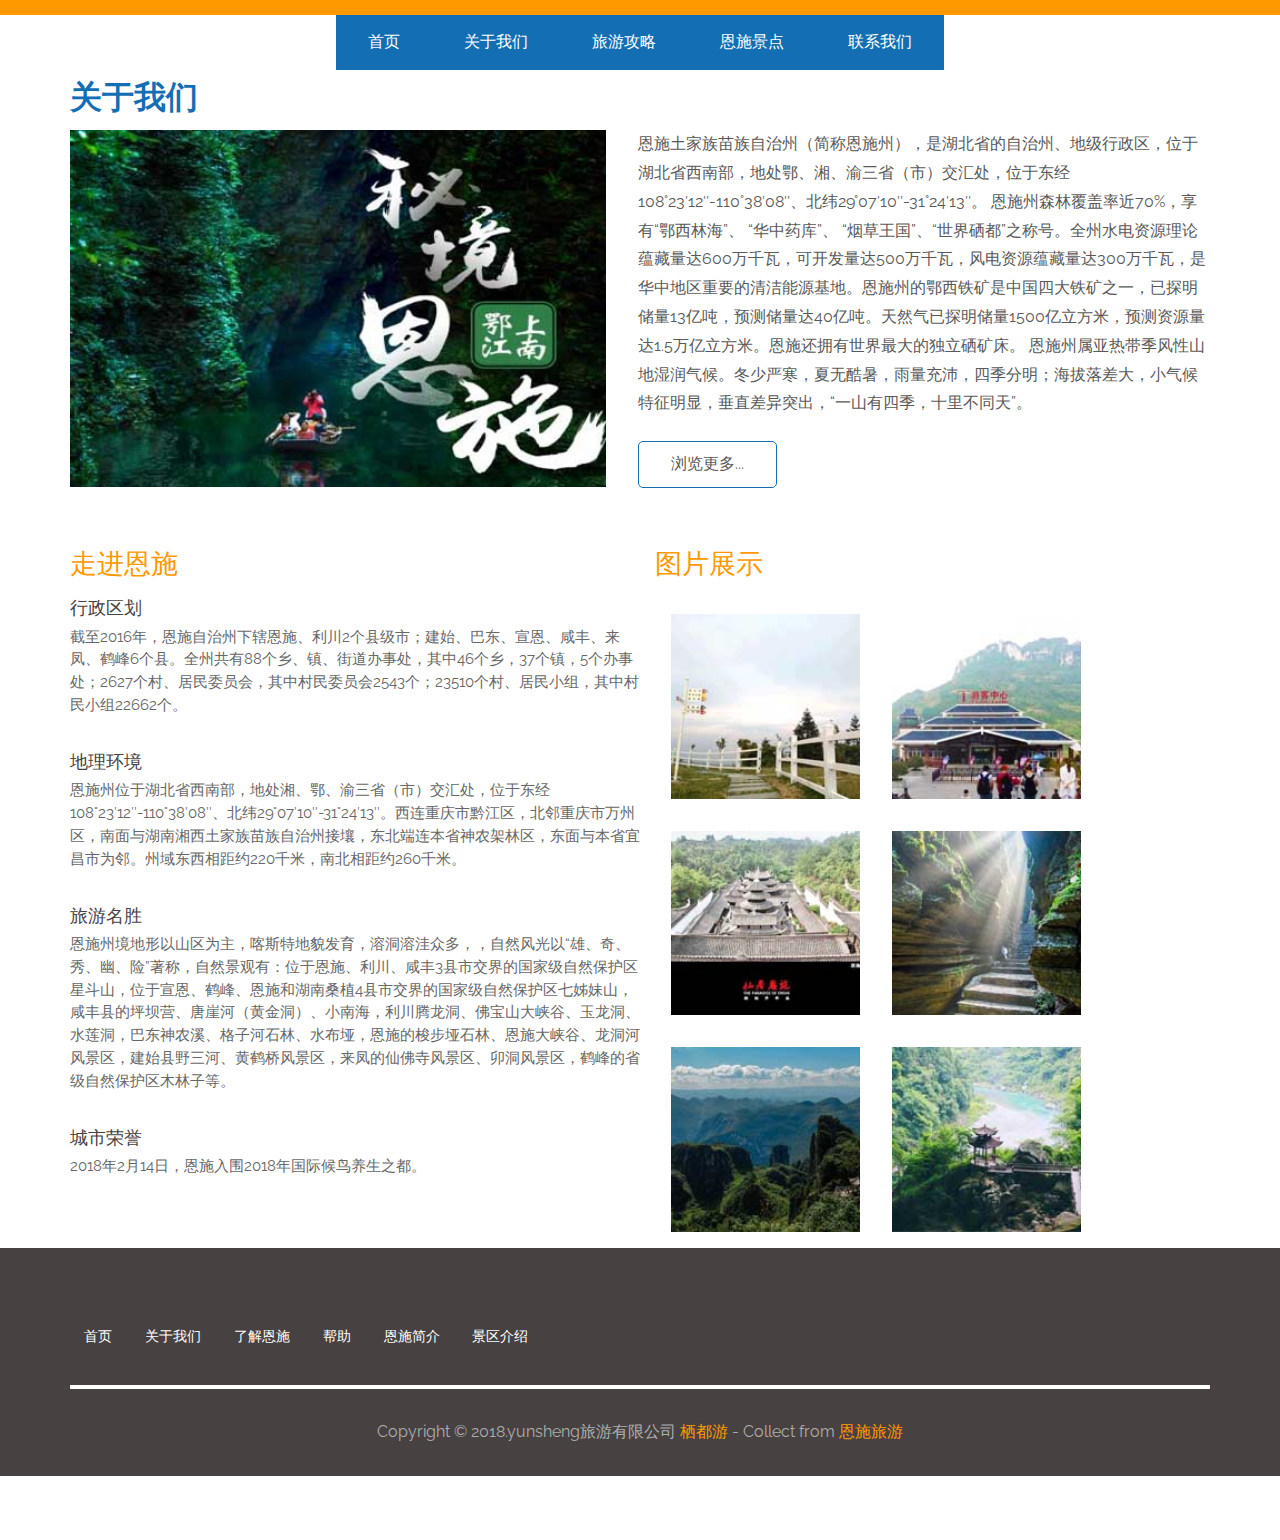
<file: enshi/about.html>
<!DOCTYPE html>
<html>
<head>
<title>关于我们</title>
<link href='https://fonts.googleapis.com/css?family=Raleway:400,200,600,800,700,500,300,100,900' rel='stylesheet' type='text/css'>
<link href='https://fonts.googleapis.com/css?family=Arimo:400,700,700italic' rel='stylesheet' type='text/css'>
<link href="css/bootstrap.css" rel='stylesheet' type='text/css'/>
<link href="css/style.css" rel="stylesheet" type="text/css" media="all"/>
<meta name="viewport" content="width=device-width, initial-scale=1" charset="utf-8">
<script src="js/jquery.min.js"></script>
 <!------ Light Box ------>
    <link rel="stylesheet" href="css/swipebox.css">
    <script src="js/jquery.swipebox.min.js"></script> 
    <script type="text/javascript">
		jQuery(function($) {
			$(".swipebox").swipebox();
		});
	</script>
    <!------ Eng Light Box ------>	
</head>
<body>
<!--topheader starts-->	 
<div class="strip">
<div class="container">
		 <div class="top-menu">
			 <span class="menu"> </span>
			<ul>
				 <li><a href="index.html">首页</a></li>
				 <li><a href="about.html">关于我们</a></li>
				 <li><a href="food.html">旅游攻略</a></li>
				<!-- <li><a href="404.html">旅游查询</a></li>-->
				 <li><a href="service.html">恩施景点</a></li>
				 <li><a href="contact.html">联系我们</a></li>
			 </ul>	
				<!----- script-for-nav ---->
<script>
			$( "span.menu" ).click(function() {
			  $( ".top-menu ul" ).slideToggle( "slow", function() {
			    // Animation complete.
			  });
			});
</script>
<!----- script-for-nav ---->

		 </div>
</div>	
</div>	
<!--topheader ends-->
<div class="about">
	 <div class="container">
		 <h2>关于我们</h2>
		 <div class="about-pic">
		 <img src="images/enshi.jpg" alt="">
		 </div>
		 <div class="about-info">
			<p>恩施土家族苗族自治州（简称恩施州），是湖北省的自治州、地级行政区，位于湖北省西南部，地处鄂、湘、渝三省（市）交汇处，位于东经108°23′12″-110°38′08″、北纬29°07′10″-31°24′13″。
				恩施州森林覆盖率近70%，享有“鄂西林海”、 “华中药库”、 “烟草王国”、“世界硒都”之称号。全州水电资源理论蕴藏量达600万千瓦，可开发量达500万千瓦，风电资源蕴藏量达300万千瓦，是华中地区重要的清洁能源基地。恩施州的鄂西铁矿是中国四大铁矿之一，已探明储量13亿吨，预测储量达40亿吨。天然气已探明储量1500亿立方米，预测资源量达1.5万亿立方米。恩施还拥有世界最大的独立硒矿床。
恩施州属亚热带季风性山地湿润气候。冬少严寒，夏无酷暑，雨量充沛，四季分明；海拔落差大，小气候特征明显，垂直差异突出，“一山有四季，十里不同天”。
			</p>
			<a href="#">浏览更多...</a>
		</div>	
			<div class="clearfix"></div>
			
		 <div class="about-sec">	
			 <div class="col-md-6 mission">
				 <h3>走进恩施</h3>
				 <ul class="my-list">
					 <li class="line3"><h4>行政区划</h4>
					 <p class="line3">截至2016年，恩施自治州下辖恩施、利川2个县级市；建始、巴东、宣恩、咸丰、来凤、鹤峰6个县。全州共有88个乡、镇、街道办事处，其中46个乡，37个镇，5个办事处；2627个村、居民委员会，其中村民委员会2543个；23510个村、居民小组，其中村民小组22662个。</p></li>
					 <li><h4>地理环境</h4>
					 <p>恩施州位于湖北省西南部，地处湘、鄂、渝三省（市）交汇处，位于东经108°23′12″-110°38′08″、北纬29°07′10″-31°24′13″。西连重庆市黔江区，北邻重庆市万州区，南面与湖南湘西土家族苗族自治州接壤，东北端连本省神农架林区，东面与本省宜昌市为邻。州域东西相距约220千米，南北相距约260千米。</p></li>
					 <li><h4>旅游名胜</h4>
					 <p>恩施州境地形以山区为主，喀斯特地貌发育，溶洞溶洼众多，，自然风光以“雄、奇、秀、幽、险”著称，自然景观有：位于恩施、利川、咸丰3县市交界的国家级自然保护区星斗山，位于宣恩、鹤峰、恩施和湖南桑植4县市交界的国家级自然保护区七姊妹山，咸丰县的坪坝营、唐崖河（黄金洞）、小南海，利川腾龙洞、佛宝山大峡谷、玉龙洞、水莲洞，巴东神农溪、格子河石林、水布垭，恩施的梭步垭石林、恩施大峡谷、龙洞河风景区，建始县野三河、黄鹤桥风景区，来凤的仙佛寺风景区、卯洞风景区，鹤峰的省级自然保护区木林子等。</p> </li>
					 <li class="line3"><h4>城市荣誉</h4>
					 <p class="line3">2018年2月14日，恩施入围2018年国际候鸟养生之都。</p></li>
				 </ul>
			 </div>
			 
			 <div class="col-md-6 clients">
				 <h3>图片展示</h3>
				 <div class="client-pics">
				  <a href="images/p11.jpg" class="swipebox"  title="Image Title"> <img src="images/p1.jpg" class="img-responsive" alt=""><span class="zoom-icon"></span> </a>
				  <a href="images/p22.jpg" class="swipebox"  title="Image Title"> <img src="images/p2.jpg" class="img-responsive" alt=""><span class="zoom-icon"></span> </a>
				  <a href="images/p33.jpg" class="swipebox"  title="Image Title"> <img src="images/p3.jpg" class="img-responsive" alt=""><span class="zoom-icon"></span> </a>
				  <a href="images/p44.jpg" class="swipebox"  title="Image Title"> <img src="images/p4.jpg" class="img-responsive" alt=""><span class="zoom-icon"></span> </a>
				  <a href="images/p55.jpg" class="swipebox"  title="Image Title"> <img src="images/p5.jpg" class="img-responsive" alt=""><span class="zoom-icon"></span> </a>
				  <a href="images/p66.jpg" class="swipebox"  title="Image Title"> <img src="images/p6.jpg" class="img-responsive" alt=""><span class="zoom-icon"></span> </a>
				 </div>		
			 </div>
			 <div class="clearfix"></div>
		 </div>
	 </div>
<!---->
<div class="fotter">
     <div class="container">
		 <div class="fotter-info">
			 <div class="fotter-logo">
			 <a href="imdex.html"></a>
			 </div>
			 <div class="fotter-menu">			 
				 <ul>
					 <li><a href="index.html">首页</a></li>
					 <li><a href="about.html">关于我们</a></li>
					 <li><a href="404.html">了解恩施</a></li>
					 <li><a href="404.html">帮助</a></li>
					 <li><a href="404.html">恩施简介</a></li>
					 <li><a href="404.html">景区介绍</a></li>
						<div class="clearfix"></div>
				 </ul>			
			 </div>
			 <div class="clearfix"></div>
		  </div>
	 </div>
	 <p class="copy-right">Copyright &copy; 2018.yunsheng旅游有限公司 <a href="#" target="_blank" title="栖都游">栖都游</a> - Collect from <a href="#" title="恩施旅游" target="_blank">恩施旅游</a></p>
</div>
<!---->

</body>
</html>
</file>
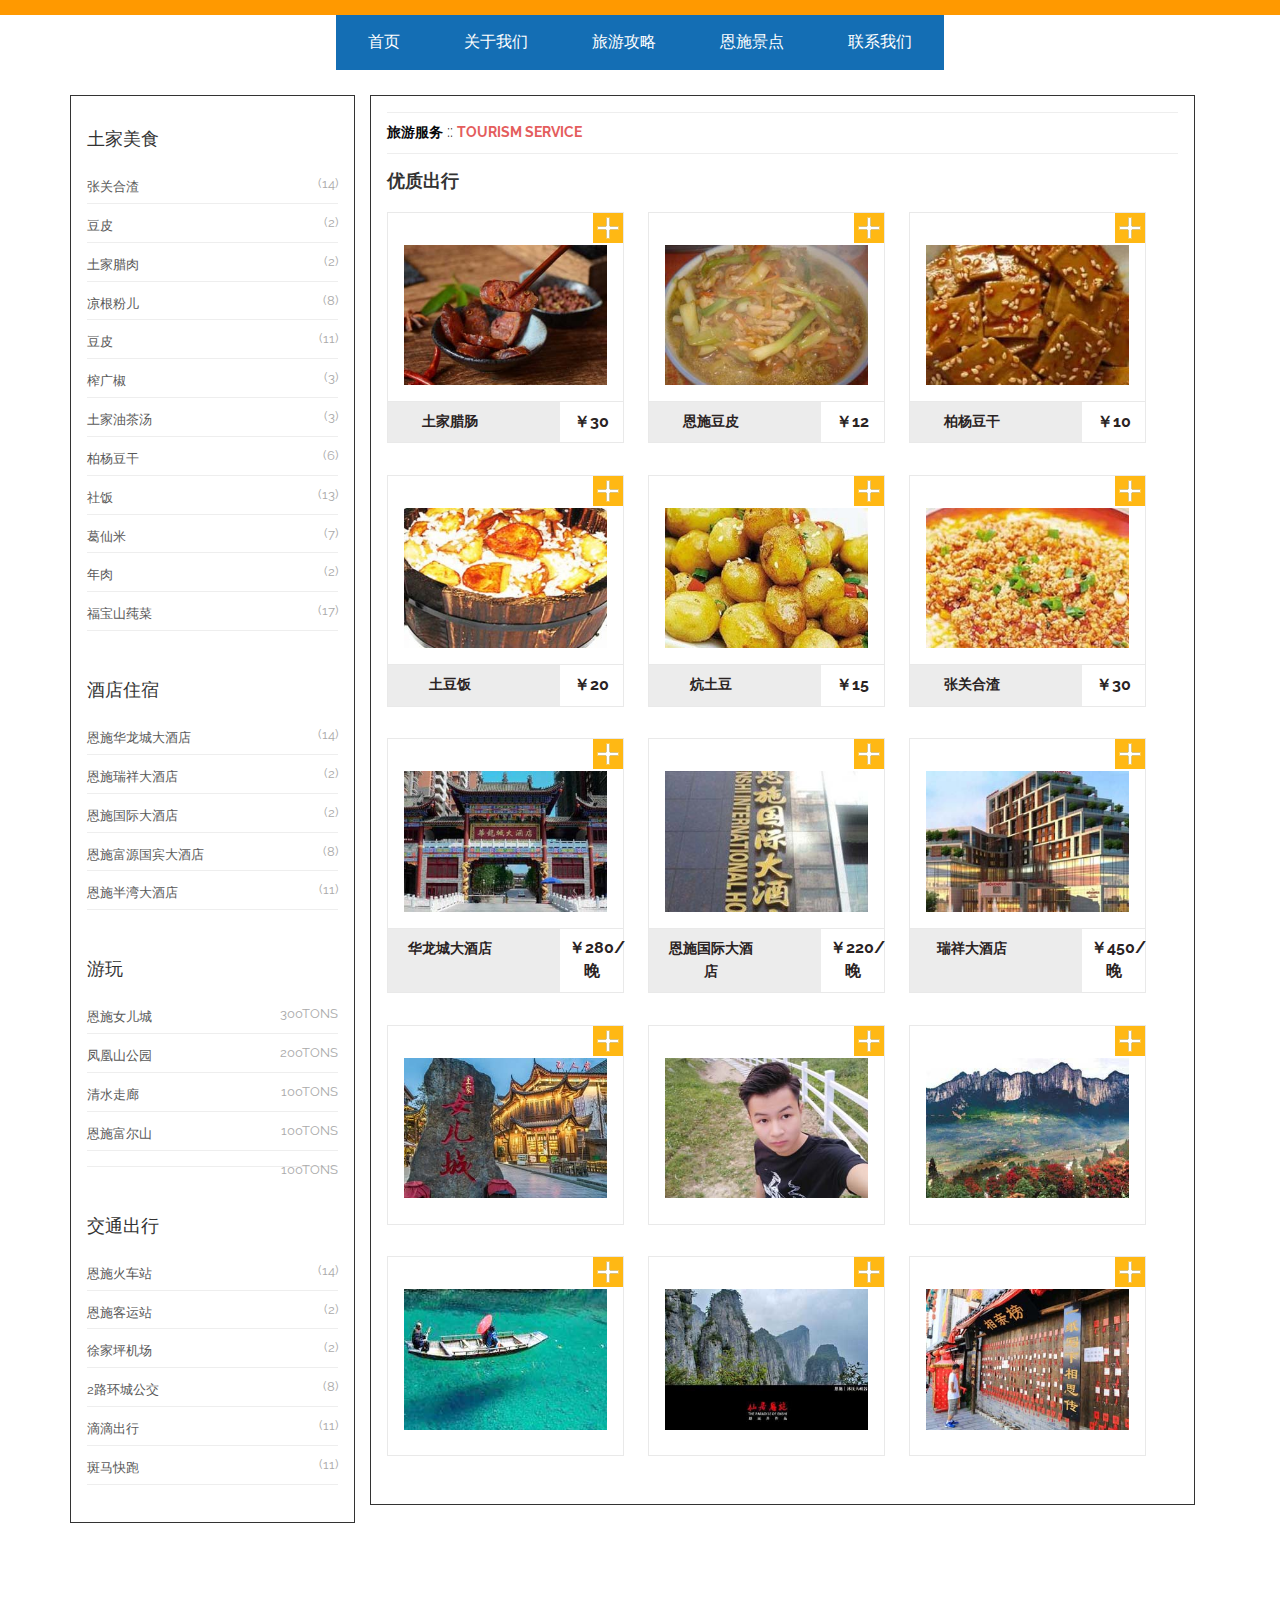
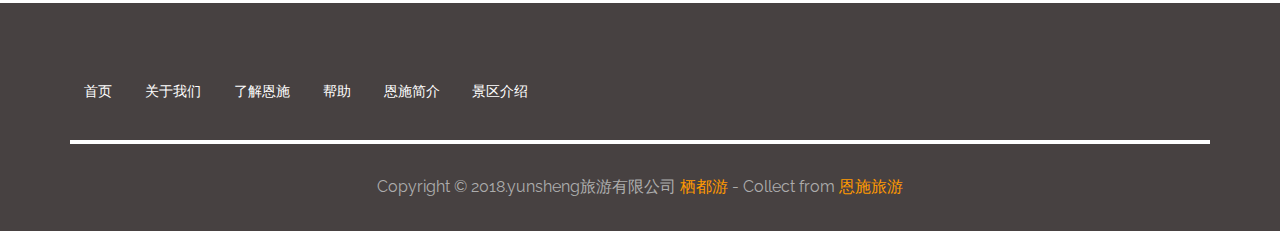
<file: enshi/food.html>
<!DOCTYPE html>
<html>
<head>
<title>恩施简介</title>
<link href='https://fonts.googleapis.com/css?family=Raleway:400,200,600,800,700,500,300,100,900' rel='stylesheet' type='text/css'>
<link href='https://fonts.googleapis.com/css?family=Arimo:400,700,700italic' rel='stylesheet' type='text/css'>
<link href="css/bootstrap.css" rel='stylesheet' type='text/css'/>
<link href="css/style.css" rel="stylesheet" type="text/css" media="all"/>
<meta name="viewport" content="width=device-width, initial-scale=1" charset="utf-8">
<script src="js/jquery.min.js"></script>

</head>
<body>
<!--topheader starts-->	 
<div class="strip">	
<div class="container">
		 <div class="top-menu">
			 <span class="menu"> </span>
			<ul>
				 <li><a href="index.html">首页</a></li>
				 <li><a href="about.html">关于我们</a></li>
				 <li><a href="food.html">旅游攻略</a></li>
				<!-- <li><a href="404.html">旅游查询</a></li>-->
				 <li><a href="service.html">恩施景点</a></li>
				 <li><a href="contact.html">联系我们</a></li>
			 </ul>	
				<!----- script-for-nav ---->
<script>
			$( "span.menu" ).click(function() {
			  $( ".top-menu ul" ).slideToggle( "slow", function() {
			    // Animation complete.
			  });
			});
</script>
<!----- script-for-nav ---->

		 </div>
</div>	
</div>
<!--topheader ends-->
<!-- Products Page Starts Here -->
<div class="product">
	 <div class="container">
		 <div class="col-md-3 sidebar_men">
			  <h3>土家美食</h3>
			  <ul class="product-categories color">
				<li class="line3"><a href="#">张关合渣</a> <span class="count">(14)</span></li>
				<li class="line3"><a href="#">豆皮</a> <span class="count">(2)</span></li>
				<li class="line3"><a href="#">土家腊肉</a> <span class="count">(2)</span></li>
				<li class="line3"><a href="#">凉根粉儿</a> <span class="count">(8)</span></li>
				<li><a href="#">豆皮</a> <span class="count">(11)</span></li>
				<li><a href="#">榨广椒</a> <span class="count">(3)</span></li>
				<li><a href="#">土家油茶汤</a> <span class="count">(3)</span></li>
				<li><a href="#">柏杨豆干</a> <span class="count">(6)</span></li>
				<li class="line3"><a href="#">社饭</a> <span class="count">(13)</span></li>
				<li><a href="#">葛仙米</a> <span class="count">(7)</span></li>
				<li><a href="#">年肉</a> <span class="count">(2)</span></li>
				<li class="line3"><a href="#">福宝山莼菜</a> <span class="count">(17)</span></li>
			 </ul>
			  <h3>酒店住宿</h3>
			  <ul class="product-categories color">
				<li><a href="#">恩施华龙城大酒店</a> <span class="count">(14)</span></li>
				<li><a href="#">恩施瑞祥大酒店</a> <span class="count">(2)</span></li>
				<li><a href="#">恩施国际大酒店</a> <span class="count">(2)</span></li>
				<li><a href="#">恩施富源国宾大酒店</a> <span class="count">(8)</span></li>
				<li><a href="#">恩施半湾大酒店</a> <span class="count">(11)</span></li>
			  </ul>
			  <h3>游玩</h3>
			  <ul class="product-categories color">
				<li><a href="#">恩施女儿城</a> <span class="count">300tons</span></li>
				<li><a href="#">凤凰山公园</a> <span class="count">200tons</span></li>
				<li><a href="#">清水走廊</a> <span class="count">100tons</span></li>
				<li><a href="#">恩施富尔山</a> <span class="count">100tons</span></li>
				<li><a href="#"></a> <span class="count">100tons</span></li>
			  </ul>
			  <h3>交通出行</h3>
			  <ul class="product-categories">
				<li class="line3"><a href="#">恩施火车站</a> <span class="count">(14)</span></li>
				<li class="line3"><a href="#">恩施客运站</a> <span class="count">(2)</span></li>
				<li><a href="#">徐家坪机场</a> <span class="count">(2)</span></li>
				<li><a href="#">2路环城公交</a> <span class="count">(8)</span></li>
				<li><a href="#">滴滴出行</a> <span class="count">(11)</span></li>
				<li><a href="#">斑马快跑</a> <span class="count">(11)</span></li>
			  </ul>
		 </div>
<div class="col-md-9 ctnt-bar">
		<div class="content-bar">
				<ul class="product-head">
					<li><a href="index.html">旅游服务</a> <span>::</span></li>
					<li class="active-page">Tourism service</li>
					<div class="clear"> </div>
				</ul>
				<div class="products-row">
					<h3>优质出行</h3>
					<a href="single.html"><div class="product-grid boats-grid">
						<div class="more-product-info"><span> </span></div>						
						<div class="product-img b-link-stripe b-animate-go  thickbox">
							<img src="images/f1.jpg" alt="">
							<div class="b-wrapper">
							<h4 class="b-animate b-from-left  b-delay03 shoponline">							
							<a href="#" class="btns">了解更多</a>
							</h4>
							</div>
						</div>						
						<div class="product-info">
							<div class="product-info-cust">
								<a href="details.html">土家腊肠</a>
							</div>
							<div class="product-info-price">
								<a href="details.html">￥30</a>
							</div>
							<div class="clearfix"> </div>
						</div>
					</div></a>
					<a href="single.html"><div class="product-grid boats-grid">
						<div class="more-product-info"><span> </span></div>						
						<div class="product-img b-link-stripe b-animate-go  thickbox">
							<img src="images/f2.jpg" alt="">
							<div class="b-wrapper">
							<h4 class="b-animate b-from-left  b-delay03 shoponline">							
							<a href="#" class="btns">了解更多</a>
							</h4>
							</div>
						</div>						
						<div class="product-info">
							<div class="product-info-cust">
								<a href="details.html">恩施豆皮</a>
							</div>
							<div class="product-info-price">
								<a href="details.html">￥12</a>
							</div>
							<div class="clearfix"> </div>
						</div>
					</div></a>
					<a href="single.html"><div class="product-grid">
						<div class="more-product-info"><span> </span></div>						
						<div class="product-img b-link-stripe b-animate-go  thickbox">
							<img src="images/f3.jpg" alt="">
							<div class="b-wrapper">
							<h4 class="b-animate b-from-left  b-delay03 shoponline">							
							<a href="#" class="btns">了解更多</a>
							</h4>
							</div>
						</div>						
						<div class="product-info">
							<div class="product-info-cust">
								<a href="details.html">柏杨豆干</a>
							</div>
							<div class="product-info-price">
								<a href="details.html">￥10</a>
							</div>
							<div class="clearfix"> </div>
						</div>
					</div></a>
					<a href="single.html"><div class="product-grid">
						<div class="more-product-info"><span> </span></div>						
						<div class="product-img b-link-stripe b-animate-go  thickbox">
							<img src="images/f4.jpg" alt="">
							<div class="b-wrapper">
							<h4 class="b-animate b-from-left  b-delay03 shoponline">							
							<a href="#" class="btns">了解更多</a>
							</h4>
							</div>
						</div>						
						<div class="product-info">
							<div class="product-info-cust">
								<a href="details.html">土豆饭</a>
							</div>
							<div class="product-info-price">
								<a href="details.html">￥20</a>
							</div>
							<div class="clearfix"> </div>
						</div>
					</div></a>
					<a href="single.html"><div class="product-grid boats-grid">
						<div class="more-product-info"><span> </span></div>						
						<div class="product-img b-link-stripe b-animate-go  thickbox">
							<img src="images/f5.jpg" alt="">
							<div class="b-wrapper">
							<h4 class="b-animate b-from-left  b-delay03 shoponline">							
							<a href="#" class="btns">了解更多</a>
							</h4>
							</div>
						</div>						
						<div class="product-info">
							<div class="product-info-cust">
								<a href="details.html">炕土豆</a>
							</div>
							<div class="product-info-price">
								<a href="details.html">￥15</a>
							</div>
							<div class="clearfix"> </div>
						</div>
					</div></a>
					<a href="single.html"><div class="product-grid">
						<div class="more-product-info"><span> </span></div>						
						<div class="product-img b-link-stripe b-animate-go  thickbox">
							<img src="images/f6.jpg" alt="">
							<div class="b-wrapper">
							<h4 class="b-animate b-from-left  b-delay03 shoponline">							
							<a href="#" class="btns">了解更多</a>
							</h4>
							</div>
						</div>						
						<div class="product-info">
							<div class="product-info-cust">
								<a href="details.html">张关合渣</a>
							</div>
							<div class="product-info-price">
								<a href="details.html">￥30</a>
							</div>
							<div class="clearfix"> </div>
						</div>
					</div></a>
					<a href="single.html"><div class="product-grid">
						<div class="more-product-info"><span> </span></div>						
						<div class="product-img b-link-stripe b-animate-go  thickbox">
							<img src="images/j1.jpg" alt="">
							<div class="b-wrapper">
							<h4 class="b-animate b-from-left  b-delay03 shoponline">							
							<a href="#" class="btns">了解更多</a>
							</h4>
							</div>
						</div>						
						<div class="product-info">
							<div class="product-info-cust">
								<a href="details.html">华龙城大酒店</a>
							</div>
							<div class="product-info-price">
								<a href="details.html">￥280/晚</a>
							</div>
							<div class="clearfix"> </div>
						</div>
					</div></a>
					<a href="single.html"><div class="product-grid">
						<div class="more-product-info"><span> </span></div>						
						<div class="product-img b-link-stripe b-animate-go  thickbox">
							<img src="images/j2.jpg" alt="">
							<div class="b-wrapper">
							<h4 class="b-animate b-from-left  b-delay03 shoponline">							
							<a href="#" class="btns">了解更多</a>
							</h4>
							</div>
						</div>						
						<div class="product-info">
							<div class="product-info-cust">
								<a href="details.html">恩施国际大酒店</a>
							</div>
							<div class="product-info-price">
								<a href="details.html">￥220/晚</a>
							</div>
							<div class="clearfix"> </div>
						</div>
					</div></a>
					<a href="single.html"><div class="product-grid  boats-grid2">
						<div class="more-product-info"><span> </span></div>						
						<div class="product-img b-link-stripe b-animate-go  thickbox">
							<img src="images/j3.jpg" alt="">
							<div class="b-wrapper">
							<h4 class="b-animate b-from-left  b-delay03 shoponline">							
							<a href="#" class="btns">了解更多</a>
							</h4>
							</div>
						</div>						
						<div class="product-info">
							<div class="product-info-cust">
								<a href="details.html">瑞祥大酒店</a>
							</div>
							<div class="product-info-price">
								<a href="details.html">￥450/晚</a>
							</div>
							<div class="clearfix"> </div>
						</div>
					</div></a>
					<a href="single.html"><div class="product-grid  boats-grid2">
						<div class="more-product-info"><span> </span></div>						
						<div class="product-img b-link-stripe b-animate-go  thickbox">
							<img src="images/y2.jpg" alt="">
							<div class="b-wrapper">
							<h4 class="b-animate b-from-left  b-delay03 shoponline">							
							<a href="#" class="btns">了解更多</a>
							</h4>
							</div>
						</div>						
						
					</div></a>
					<a href="single.html"><div class="product-grid  boats-grid2">
						<div class="more-product-info"><span> </span></div>						
						<div class="product-img b-link-stripe b-animate-go  thickbox">
							<img src="images/y1.jpg" alt="">
							<div class="b-wrapper">
							<h4 class="b-animate b-from-left  b-delay03 shoponline">							
							<a href="#" class="btns">了解更多</a>
							</h4>
							</div>
						</div>						
						
					</div></a>
					<a href="single.html"><div class="product-grid boats-grid">
						<div class="more-product-info"><span> </span></div>						
						<div class="product-img b-link-stripe b-animate-go  thickbox">
							<img src="images/j11.jpg" alt="">
							<div class="b-wrapper">
							<h4 class="b-animate b-from-left  b-delay03 shoponline">							
							<a href="#" class="btns">了解更多</a>
							</h4>
							</div>
						</div>						
					</div></a>
					<a href="single.html"><div class="product-grid boats-grid">
						<div class="more-product-info"><span> </span></div>						
						<div class="product-img b-link-stripe b-animate-go  thickbox">
							<img src="images/j22.jpg" alt="">
							<div class="b-wrapper">
							<h4 class="b-animate b-from-left  b-delay03 shoponline">							
							<a href="#" class="btns">了解更多</a>
							</h4>
							</div>
						</div>						
					</div></a>
					<a href="single.html"><div class="product-grid boats-grid">
						<div class="more-product-info"><span> </span></div>						
						<div class="product-img b-link-stripe b-animate-go  thickbox">
							<img src="images/j33.jpg" alt="">
							<div class="b-wrapper">
							<h4 class="b-animate b-from-left  b-delay03 shoponline">							
							<a href="#" class="btns">了解更多</a>
							</h4>
							</div>
						</div>						
					</div></a>
					<a href="single.html"><div class="product-grid boats-grid">
						<div class="more-product-info"><span> </span></div>						
						<div class="product-img b-link-stripe b-animate-go  thickbox">
							<img src="images/y3.jpg" alt="">
							<div class="b-wrapper">
							<h4 class="b-animate b-from-left  b-delay03 shoponline">							
							<a href="#" class="btns">了解更多</a>
							</h4>
							</div>
						</div>						
					</div></a>
					<div class="clearfix"></div>
				</div>
				
	</div>
</div>
<div class="clearfix"></div>

	 </div>
</div>






<!---->
<div class="fotter">
     <div class="container">
		 <div class="fotter-info">
			 <div class="fotter-logo">
			 <a href="imdex.html"></a>
			 </div>
			 <div class="fotter-menu">			 
				  <ul>
					 <li><a href="index.html">首页</a></li>
					 <li><a href="about.html">关于我们</a></li>
					 <li><a href="404.html">了解恩施</a></li>
					 <li><a href="404.html">帮助</a></li>
					 <li><a href="404.html">恩施简介</a></li>
					 <li><a href="404.html">景区介绍</a></li>
						<div class="clearfix"></div>
				 </ul>					 
			 </div>
			 <div class="clearfix"></div>
		  </div>
	 </div>
	 <p class="copy-right">Copyright &copy; 2018.yunsheng旅游有限公司 <a href="#" target="_blank" title="栖都游">栖都游</a> - Collect from <a href="#" title="恩施旅游" target="_blank">恩施旅游</a></p>
</div>

<!---->

</body>
</html>
</file>
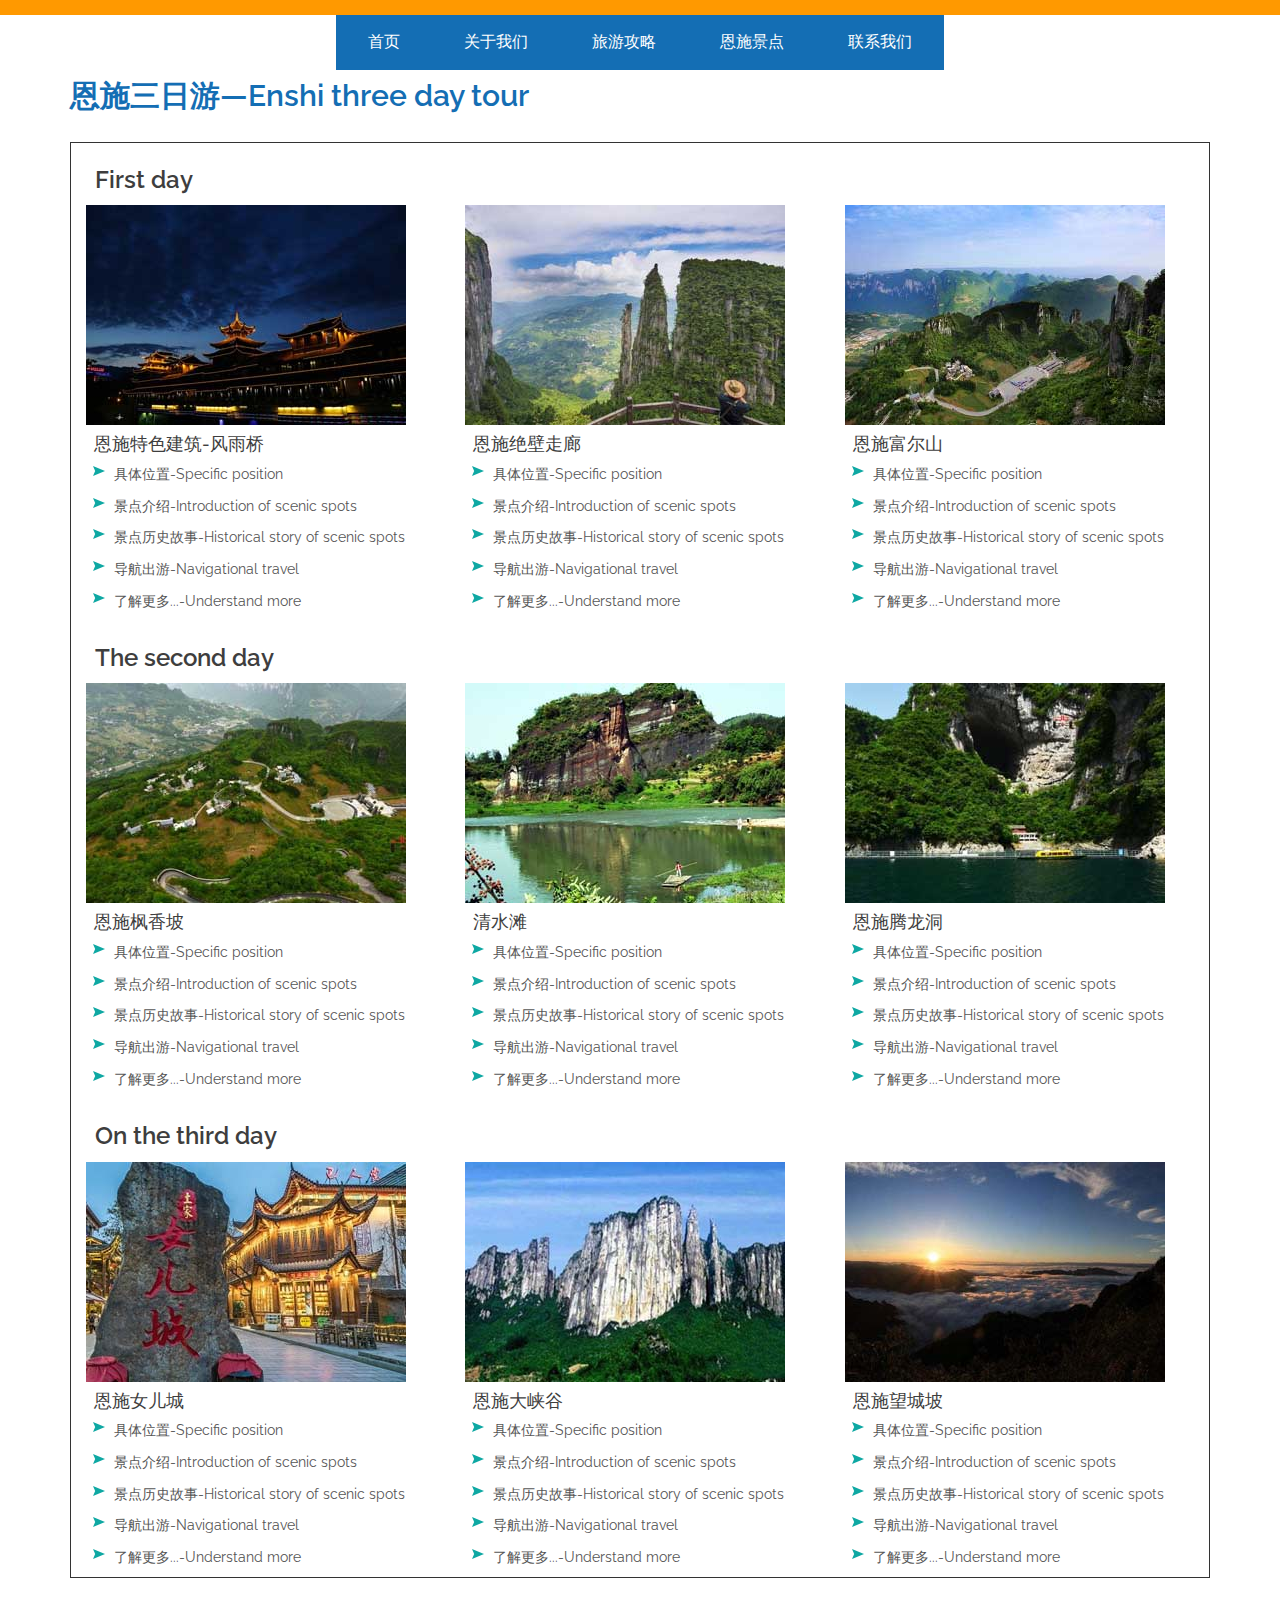
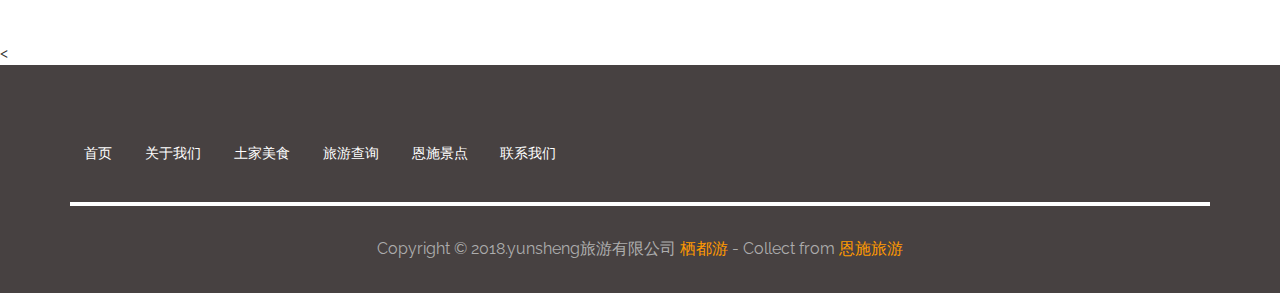
<file: enshi/service.html>
<!DOCTYPE html>
<html>
<head>
<title>恩施景点</title>
<link href='https://fonts.googleapis.com/css?family=Raleway:400,200,600,800,700,500,300,100,900' rel='stylesheet' type='text/css'>
<link href='https://fonts.googleapis.com/css?family=Arimo:400,700,700italic' rel='stylesheet' type='text/css'>
<link href="css/bootstrap.css" rel='stylesheet' type='text/css'/>
<link href="css/style.css" rel="stylesheet" type="text/css" media="all"/>
<meta name="viewport" content="width=device-width, initial-scale=1" charset="utf-8">
<script src="js/jquery.min.js"></script>
 <!------ Light Box ------>
    <link rel="stylesheet" href="css/swipebox.css">
    <script src="js/jquery.swipebox.min.js"></script> 
    <script type="text/javascript">
		jQuery(function($) {
			$(".swipebox").swipebox();
		});
	</script>
    <!------ Eng Light Box ------>	
</head>
<body>
<!--topheader starts-->	 
<div class="strip">	
<div class="container">
		 <div class="top-menu">
			 <span class="menu"> </span>
			<ul>
				 <li><a href="index.html">首页</a></li>
				 <li><a href="about.html">关于我们</a></li>
				 <li><a href="food.html">旅游攻略</a></li>
				<!-- <li><a href="404.html">旅游查询</a></li>-->
				 <li><a href="service.html">恩施景点</a></li>
				 <li><a href="contact.html">联系我们</a></li>
			 </ul>	
				<!----- script-for-nav ---->
<script>
			$( "span.menu" ).click(function() {
			  $( ".top-menu ul" ).slideToggle( "slow", function() {
			    // Animation complete.
			  });
			});
</script>
<!----- script-for-nav ---->

		 </div>
</div>	
</div>
<!--topheader ends-->
<div class="service">
	 <div class="container">
	 <h2>恩施三日游—Enshi three day tour</h2>
	 <div class="service-boats">
		 <div class="heavy-boats">
			 <h3>First day</h3>
			 <div class="col-md-4 ships">
				 <div class="service1"><img src="images/fj2.jpg" alt=""/></div>
				 <ul class="cruiser-list">
					<h4>恩施特色建筑-风雨桥</h4>
					<li><a href="">具体位置-Specific position</a></li>
					<li><a href="">景点介绍-Introduction of scenic spots</a></li>
					<li><a href="">景点历史故事-Historical story of scenic spots</a></li>
					<li><a href="">导航出游-Navigational travel</a></li>
					<li><a href="">了解更多...-Understand more</a></li>			
				 </ul>
			 </div>
			 <div class="col-md-4 ships line3">
			 <div class="service1"><img src="images/fj1.jpg" alt=""/></div>
				 <ul class="cruiser-list">
					<h4>恩施绝壁走廊</h4>
					<li><a href="">具体位置-Specific position</a></li>
					<li><a href="">景点介绍-Introduction of scenic spots</a></li>
					<li><a href="">景点历史故事-Historical story of scenic spots</a></li>
					<li><a href="">导航出游-Navigational travel</a></li>
					<li><a href="">了解更多...-Understand more</a></li>		
				 </ul>
			 </div>
			 <div class="col-md-4 ships ship">
			 <div class="service1"><img src="images/fj3.jpg" alt=""/></div>
				 <ul class="cruiser-list">
					<h4>恩施富尔山</h4>
					<li><a href="">具体位置-Specific position</a></li>
					<li><a href="">景点介绍-Introduction of scenic spots</a></li>
					<li><a href="">景点历史故事-Historical story of scenic spots</a></li>
					<li><a href="">导航出游-Navigational travel</a></li>
					<li><a href="">了解更多...-Understand more</a></li>		
				 </ul>
			 </div>
			 <div class="clearfix"></div>
		 </div>
		 <div class="xuv-boats">
			 <h3>The second day</h3>
			 <div class="col-md-4 ships">
				 <div class="service1"><img src="images/fj5.jpg" alt=""/></div>
				 <ul class="cruiser-list">
					<h4>恩施枫香坡</h4>
					<li><a href="">具体位置-Specific position</a></li>
					<li><a href="">景点介绍-Introduction of scenic spots</a></li>
					<li><a href="">景点历史故事-Historical story of scenic spots</a></li>
					<li><a href="">导航出游-Navigational travel</a></li>
					<li><a href="">了解更多...-Understand more</a></li>		
				 </ul>
			 </div>
			 <div class="col-md-4 ships line3">
			 <div class="service1"><img src="images/fj6.jpg" alt=""/></div>
				 <ul class="cruiser-list">
					<h4>清水滩</h4>
					<li><a href="">具体位置-Specific position</a></li>
					<li><a href="">景点介绍-Introduction of scenic spots</a></li>
					<li><a href="">景点历史故事-Historical story of scenic spots</a></li>
					<li><a href="">导航出游-Navigational travel</a></li>
					<li><a href="">了解更多...-Understand more</a></li>	
				 </ul>
			 </div>
			 <div class="col-md-4 ships ship">
			 <div class="service1"><img src="images/fj7.jpg" alt=""/></div>
				 <ul class="cruiser-list">
					<h4>恩施腾龙洞</h4>
					<li><a href="">具体位置-Specific position</a></li>
					<li><a href="">景点介绍-Introduction of scenic spots</a></li>
					<li><a href="">景点历史故事-Historical story of scenic spots</a></li>
					<li><a href="">导航出游-Navigational travel</a></li>
					<li><a href="">了解更多...-Understand more</a></li>	
				 </ul>
			 </div>
			 <div class="clearfix"></div>
		 </div>
		 
		 <div class="motor-boats">
			 <h3>On the third day</h3>
			 <div class="col-md-4 ships">
				 <div class="service1"><img src="images/fj8.jpg" alt=""/></div>
				 <ul class="cruiser-list">
				<h4>恩施女儿城</h4>
					<li><a href="">具体位置-Specific position</a></li>
					<li><a href="">景点介绍-Introduction of scenic spots</a></li>
					<li><a href="">景点历史故事-Historical story of scenic spots</a></li>
					<li><a href="">导航出游-Navigational travel</a></li>
					<li><a href="">了解更多...-Understand more</a></li>	
				 </ul>
			 </div>
			 <div class="col-md-4 ships line3">
			 <div class="service1"><img src="images/fj10.jpg" alt=""/></div>
				 <ul class="cruiser-list">
				<h4>恩施大峡谷</h4>
					<li><a href="">具体位置-Specific position</a></li>
					<li><a href="">景点介绍-Introduction of scenic spots</a></li>
					<li><a href="">景点历史故事-Historical story of scenic spots</a></li>
					<li><a href="">导航出游-Navigational travel</a></li>
					<li><a href="">了解更多...-Understand more</a></li>	
				 </ul>
			 </div>
			 <div class="col-md-4 ships ship">
			 <div class="service1"><img src="images/fj11.jpg" alt=""/></div>
				 <ul class="cruiser-list">
					<h4>恩施望城坡</h4>
					<li><a href="">具体位置-Specific position</a></li>
					<li><a href="">景点介绍-Introduction of scenic spots</a></li>
					<li><a href="">景点历史故事-Historical story of scenic spots</a></li>
					<li><a href="">导航出游-Navigational travel</a></li>
					<li><a href="">了解更多...-Understand more</a></li>	
				 </ul>
			 </div>
			 <div class="clearfix"></div>
		 </div>
	 </div>
	 </div>
</div>
<!---->
<<div class="fotter">
     <div class="container">
		 <div class="fotter-info">
			 <div class="fotter-logo">
			 <a href="imdex.html"></a>
			 </div>
			 <div class="fotter-menu">			 
				<ul>
				 <li class="active"><a href="index.html">首页</a></li>
				 <li><a href="about.html">关于我们</a></li>
				 <li><a href="food.html">土家美食</a></li>
				 <li><a href="404.html">旅游查询</a></li>
				 <li><a href="service.html">恩施景点</a></li>
				 <li><a href="contact.html">联系我们</a></li>
			 </ul>				 
			 </div>
			 <div class="clearfix"></div>
		  </div>
	 </div>
	 <p class="copy-right">Copyright &copy; 2018.yunsheng旅游有限公司 <a href="#" target="_blank" title="栖都游">栖都游</a> - Collect from <a href="#" title="恩施旅游" target="_blank">恩施旅游</a></p>
</div>

<!---->

</body>
</html>
</file>
<file: enshi/css/style.css>
html, body{
    font-family: 'Raleway', sans-serif;
    font-size: 100%;
  	background: #FFf;
}
body a{
	transition:0.5s all;
	-webkit-transition:0.5s all;
	-moz-transition:0.5s all;
	-o-transition:0.5s all;
	-ms-transition:0.5s all;
}
h1,h2,h3,h4,h5,h6{
	margin:0;			   
}	
p{
	margin:0;
}
ul{
	margin:0;
	padding:0;
	}
/*--------*/
.strip{
background:#FF9900;
height:15px;
position:relative;
}
.top-menu{
text-align:center;
position: absolute;
z-index: 999;
width:100%;
top:17px;
left: 0;
}
.top-menu ul li{
display:inline-block;
margin:-2px;
}
.top-menu ul li a{
padding:1em 2em;
color:#fff;
display:block;
background:#146EB4;
text-decoration:none;
}
.top-menu ul li.active a{
background:#FF9900;
}
.top-menu ul li a:hover{
background:#FF9900;
}
/*--- slider-css --*/
.slider {
	position: relative;
}
.tlinks{text-indent:-9999px;height:0;line-height:0;font-size:0;overflow:hidden;}
.rslides {
  position: relative;
  list-style: none;
  overflow: hidden;
  width: 100%;
  padding: 0;
  margin: 0;
  }
.rslides li {
  -webkit-backface-visibility: hidden;
  /*兼容谷歌*/
  position: absolute;
  display: none;
  width: 100%;
  left: 0;
  top: 0;
  }
.rslides li:first-child {
  position: relative;
  display: block;
  float: left;
  }
.rslides img {
  display: block;
  height: auto;
  float: left;
  width: 100%;
  border: 0;
  }
.caption{
	width: 36%;
	position: absolute;
	top: 73%;
	left: 58%;
}
.caption h2{
color:#fff;
font-weight:600;
}
.logo img{
width:107px;
height:80px;
}
.callbacks_tabs a:after {
	content: "\f111";
	font-size: 0;
	font-family: FontAwesome;
	visibility: visible;
	display: block;
	height: 14px;
	width: 14px;
	border: 2px solid #fff;
	background:#fff;
}
.callbacks_here a:after{
	background:#146EB4;
	border: 2px solid #146EB4;
}
.callbacks_tabs a{
	visibility:hidden;
}
.callbacks_tabs li{
	display:block;
}
ul.callbacks_tabs.callbacks1_tabs {
	position: absolute;
	bottom: 50%;
	z-index: 999;
	right: 0px;
	background:#FF9900;
	padding: 8px 20px 25px 20px;
}
/*-- responsive-mediaquries --*/
@media(max-width:1024px){
	.caption {
		width: 63%;
		top: 31%;
		left: 19%;
	}
}
@media(max-width:768px){
	.caption {
		width: 70%;
		top: 22%;
		left: 13%;
	}
	.caption h3{
		font-size:1.5em;
	}
	a.morebtn {
		width: 26%;
	}
}
@media(max-width:640px){
	.caption {
		width: 70%;
		top: 12%;
		left: 13%;
	}
	.caption h3{
		font-size:1.5em;
	}
	a.morebtn {
		width: 30%;
	}
	.callbacks_tabs a:after {
		height: 10px;
		width: 10px;
	}
}
@media(max-width:480px){
	.caption {
		width: 70%;
		top: 14%;
		left: 13%;
	}
	.caption p{
		height:25px;
		overflow:hidden;
		margin:0.5em 0;
	}
	.caption h3{
		font-size:1.4em;
	}
	a.morebtn {
		width: 40%;
		font-size:0.8em;
	}
	.callbacks_tabs a:after {
		height:4px;
		width: 4px;
	}
	ul.callbacks_tabs.callbacks1_tabs {
		bottom: 10px;
		left: 4px;
	}
}
@media(max-width:320px){
	.caption {
		width: 70%;
		top: 14%;
		left: 13%;
	}
	.caption p{
		height:25px;
		overflow:hidden;
		margin:0.2em 0;
	}
	.caption h3{
		font-size:1em;
	}
	a.morebtn {
		width: 50%;
		font-size: 0.8em;
		padding:0.6em 0.5em; 
	}
	.callbacks_tabs a:after {
		height:4px;
		width: 4px;
	}
	ul.callbacks_tabs.callbacks1_tabs {
		bottom: 10px;
		left: 4px;
	}
}
/*-----*/
.speed {
padding-top: 2em;
}
.speed h2{
color:#146EB4;
font-size:2.2em;
text-align:center;
margin-bottom:1em;
font-weight:600;
}
.boat-info {
background: #FF9900;
padding: 3em 1.5em 33px 2.7em;
position:relative;
}
.boat-info h3{
font-family: 'Arimo', sans-serif;
color:#fff;
font-size:2.2em;
margin-bottom:25px;
letter-spacing:1px;
}
.boat-info p{
color:#fff;
font-size:1em;
line-height:1.8em;
width:90%;
text-align:left;
}
.boat-info a{
color: #fff;
background: #146EB4;
padding: 0.7em 3.2em;
display: inline-block;
border-radius: 5px;
text-decoration: none;
margin: 4% 0 2px 24%;
font-size: 1.1em;
border:1px solid #146EB4;
}
.boat-info a:hover{
background:#FF9900;
color:#fff;
border:1px solid #fff;
}
.arrow{
width: 28px;
height: 48px;
background: url('../images/stp1.png') no-repeat 0px 0px;
display: block;
position: absolute;
top: 13%;
left: 99%;
z-index: 999;
}
.nip2{
position: absolute;
top: 8%;
left: -4%;
-webkit-transform: rotate(-5deg);
transform: rotate(176deg);
}
.boat-pic{
padding-left:0px;
padding-right:0px;
}
.boat-pic img{
width:100%;
}
.speed-boats1 {
margin-bottom: 1em;
}
/*	Strip
/*-----------------------------------------------------------------------------------*/
.b-link-stripe{
	position:relative;
	display:inline-block;
	vertical-align:top;
	font-weight: 300;
	overflow:hidden;
	width: 100%;
}
.b-link-stripe .b-wrapper{
	position:absolute;
	width:100%;
	height:100%;
	top:0;
	left:0;
	text-align:center;
	color:#ffffff;
	overflow:hidden;
}
.b-link-stripe:hover .b-line{
	opacity:1;
}
/*-----------------------------------------------------------------------------------*/
/*	Animation effects
/*-----------------------------------------------------------------------------------*/
.b-animate-go{
	text-decoration:none;
}
.b-animate{
	transition: all 0.5s;
	-moz-transition: all 0.5s;
	-ms-transition: all 0.5s;
	-o-transition: all 0.5s;
	-webkit-transition: all 0.5s;
	visibility: hidden;
	font-size:1.1em;
	font-weight:700;
}
.b-animate button{
	border: 2px solid #fff;
	padding: 0.9em 2.8em;
	color: #146EB4;
	font-size: 1.1em;
	background: transparent;
	margin: 18% 0 auto;
	transition: 0.5s all;
	-webkit-transition: 0.5s all;
	-moz-transition: 0.5s all;
	-ms-transition: 0.5s all;
	-o-transition: 0.5s all;
	outline: none;
}
.b-animate button:hover{
color:#fff;
}
/* lt-ie9 */
.b-animate-go:hover .b-animate{
	visibility:visible;
}
.b-from-left{
	position: relative;
	left: -100%;
	background: rgba(255, 153, 0, 0.49);
	background-size: 100% 100%;
	top: 0px;
	margin: 0;
	min-height: 420px;
}
.b-animate-go:hover .b-from-left{
	left:0;
}
/*----*/
.trainers{
padding-top:2em;
}
.trainer{
background:#FF9900;
padding:0;
}
.trainers h2{
color: #146EB4;
font-size: 2.2em;
text-align: center;
margin-bottom: 1em;
font-weight:600;
}
.trainer-info{
position:relative;
float:left;
width: 41%;
margin: 2em 0 1em 70px;
}
.trainer-info h3{
font-family: 'Arimo', sans-serif;
color:#fff;
font-size:2.2em;
margin-bottom:25px;
letter-spacing:1px;
}
.trainer-info p {
color: #fff;
font-size: 1em;
line-height: 1.8em;
width: 80%;
text-align: left;
}
.trainer-info a {
color: #fff;
background: #146EB4;
padding: 0.7em 3.2em;
display: inline-block;
border-radius: 5px;
text-decoration: none;
margin: 4% 0 2px 0%;
font-size: 1.1em;
border: 1px solid #146EB4;
}
.trainer-info a:hover {
background: #FF9900;
color: #fff;
border: 1px solid #fff;
}
.trainers-pics{
float:left;
width: 41.5%;
}
.trainers-pics img{
width:100%;
}
.strps1,.strps2,.strps3,.strps4{
background: url('../images/arw1.png') no-repeat 0px 0px;
width:32px;
height:36px;
display:block;
position:absolute;
top: 0px;
left: -22%;
}
.traine{
margin-top:1em;
}
.trip{
padding-top:2em;
}
.trip h2{
color: #146EB4;
font-size: 2.2em;
text-align: center;
margin-bottom: 1em;
font-weight:600;
}
.trip-pic{
background: url('../images/trip2.jpg') no-repeat 0px 0px;
background-size:cover;
height: 450px;
}
.trip-pic h3,.trip-pic h4{
color:#FF9900;
font-size:2.5em;
font-weight:600;
line-height:1.2em;
}
.trip-pic h4{
margin-bottom:0.8em;
}
.trip-pic h3{
margin-top:4%;
}
.trip-pic p{
color:#fff;
font-size:0.05em;
line-height:1.8em;
}
.trip-pic form {
border: none;
width: 38%;
/*margin: -0.5em 0;*/
}
.trip-pic input[type="text"] {
padding: 12px;
font-weight: bolder;
color: #888888;
border: none;
outline: none;
width: 50%;
font-size:0.8em;
color: #4C738F;
border:1px solid #fff;
}
.trip-pic input[type="submit"] {
font-size:0.5em;
padding: 14px;
background:#FF9900;
width: 85px;
border: none;
cursor: pointer;
text-transform:uppercase;
font-weight:600;
outline: none;
color: #fff;
margin-left: -4px;
border:1px solid #FF9900;
}
.trip-pic input[type="submit"]:hover,.trip-pic input[type="submit"]:hover{
background:transparent;
border:1px solid #fff;
}
/*----*/
.contact {
position: relative;
}
.contact iframe {
width: 100%;
height: 460px;
}
.contact-top {
position: absolute;
top: 12%;
left: 30%;
width: 19%;
background: rgba(255, 255, 255, 0.9);
height: 60%;
padding:2em 0 2em 2em;
}
.nip{
background: url('../images/nip.png') no-repeat 0px 0px;
width:97px;
height:62px;
display:block;
position:absolute;
top: 40%;
left: 48%;
}
.contact-top h3{
color:#FF9900;
margin-bottom:1em;
font-weight:600;
}
.contact-top p{
color:#AFAFAF;
}
.contact-top a{
color:#6FA5CE;
margin:0.8em 0;
display:block;
}
a.site{
color:#85817A;
margin-top:5px;
cursor:pointer;
text-decoration:none;
}
a.site:hover{
color:#FF9900;
}
.fotter{
background:#474141;
min-height:200px;
padding:2em 0;
}
.fotter-info{
border-bottom:4px solid #fff;
padding-bottom: 1.5em;
}
.fotter-logo{
float:left;
margin-right: 13%;
}
.fotter-menu ul li{
display:inline-block;
}
.fotter-menu ul li a{
padding:1em;
font-size:0.9em;
color:#fff;
display:block;
text-decoration:none;
}
.fotter-menu ul li a:hover{
color:#FF9900;
}
.fotter-menu {
width: 45%;
float: left;
margin-top:2em;
}
.social-icons{
float:right;
margin-top:2.5em;
}
.social-icons a span {
width: 34px;
height: 34px;
background: url('../images/social-icons.png') no-repeat 0px 0px;
display: inline-block;
margin:0 5px;
}
.social-icons a span.fb {
background-position: -8px -2px;
}
.social-icons a span.twt {
background-position: -51px -2px;
}
.social-icons a span.gog {
background-position: -94px -2px;
}
.social-icons a span.in {
background-position: -136px -2px;
}
.social-icons a span.pin {
background-position: -179px -2px;
}
.social-icons a span.fb:hover{
background-position: -8px -45px;
}
.social-icons a span.twt:hover {
background-position: -51px -45px;
}
.social-icons a span.gog:hover {
background-position: -94px -45px;
}
.social-icons a span.in:hover {
background-position: -136px -45px;
}
.social-icons a span.pin:hover {
background-position: -179px -45px;
}
p.copy-right {
color: #ADADAD;
text-align:center;
margin-top:2em;
}
p.copy-right a{
color:#FF9900;
font-family: 'Raleway', sans-serif;
}
p.copy-right a:hover{
color:#1E83CE;
}
/*--about--*/
.about {
padding: 5% 0;
}
.about h2{
color:#146EB4;
margin-bottom:0.5em;
font-weight:600;
font-size:2em;
}
.about-pic {
float: left;
width: 47%;
}
.about-pic img{
width:100%;
}
.about-info{
float:left;
width:50%;
margin-left:2em;
}
.about-info p{
line-height:1.8em;
color:#595959;
}
.about-info a{
color: #595959;
padding: 0.7em 2em;
display: inline-block;
border-radius: 5px;
text-decoration: none;
margin: 4% 0 2px 0%;
border:1px solid #146EB4;
}
.about-info a:hover{
color:#146EB4;
border:1px solid #FF861B;
}
ul.my-list {
list-style: none;
}
ul.my-list li {
margin-bottom:2.2em;
}
.mission{
padding:0;
}
.about-sec{
margin-top:2.5em;
}
.mission h3,.clients h3{
color:#FF9900;
margin:0.7em 0;
font-size:1.7em;
}
ul.my-list li h4{
color:#474141;
font-size:1.1em;
margin-bottom:8px;
}
ul.my-list li p{
color:#676767;
line-height:1.5em;
font-size:0.95em;
margin:5px 0;
}
.client-pics a img{
width: 35%;
display: block;
float: left;
margin: 16px;
}
.client-pics a img:hover {
opacity: 0.7;
}
.client-pics a img{
webkit-transition: all 0.35s ease;
-o-transition: all 0.35s ease;
transition: all 0.35s ease;
outline: 1px solid transparent;
}
.client-pics a:hover img {
-webkit-transform: rotate(-5deg);
transform: rotate(-10deg);
}
/*----*/
.product{
	margin:5em 0;
}
.content-bar{
	border: 1px solid;
	padding: 1em 1em;
}
.product-head{
	padding: 0.5em 0;
	border-top: 1px solid #eee;
	border-bottom: 1px solid #eee;
	margin-bottom: 1em;
}
.product-head li{
	display:inline-block;
}
.product-head li a{
	color: #08080B;
	font-weight: 700;
	font-size: 0.875em;
	padding-bottom: 0.2em;
	display: inline-block;
	text-transform: uppercase;
	transition:0.5s all;
	-webkit-transition:0.5s all;
	-moz-transition:0.5s all;
	-o-transition:0.5s all;
}
.product-head li a span{
	font-weight:700;
}
.product-head li.active-page{
	color:#E45D5D;
	font-size: 0.875em;
	padding-bottom: 0.2em;
	text-transform: uppercase;
	transition:0.5s all;
	-webkit-transition:0.5s all;
	-moz-transition:0.5s all;
	-o-transition:0.5s all;
	font-weight:700;
}
.products-row{}
.products-row h3{
	margin: 0 0 20px;
	font-size:1.1em;
	line-height: 1.25;
	font-weight: 700;
	text-transform: uppercase;
}
.col-md-3.sidebar_men {
	border: 1px solid;
	padding: 2em 1em;
}
.sidebar_men h3 {
margin: 0 0 20px;
font-size: 1.1em;
line-height: 1.25;
font-weight: 400;
text-transform: uppercase;
}
ul.color {
margin-bottom: 3em;
}
ul.product-categories li {
padding: 5px 0;
border-bottom: 1px solid #eee;
margin-bottom: 5px;
text-transform: uppercase;
list-style:none;
}
ul.product-categories li a {
font-size: 13px;
color: #595959;
}
ul.product-categories li a:hover {
text-decoration: none;
color: #E23535;
}
.product-categories li span.count {
float: right;
margin-left: 6px;
color: #aaa;
font-size: 0.8125em;
}
.product-grid:hover {
box-shadow: 0px 1px 11px #DBDBDB;
z-index: 1;
}
.product-grid {
width: 30%;
margin: 0 3% 4% 0;
float: left;
border: 1px solid #E9E9E9;
position: relative;
transition: 0.5s all;
-webkit-transition: 0.5s all;
-moz-transition: 0.5s all;
-o-transition: 0.5s all;
min-height: 200px;
}
.more-product-info span {
width: 30px;
height: 30px;
display: block;
background: url(../images/add.png) no-repeat;
position: absolute;
top: 0px;
right: 0;
cursor: pointer;
}
.product-img {
padding:2em 1em 1em 1em;
}
.products-row a:hover{
text-decoration:none;
}
a.btns{
padding:5px;
color:#fff;
font-weight:600;
cursor:pointer;
margin: 40% auto 0 auto;
display: block;
border:2px solid #FFB200;
width:55%;
}
a.btns:hover{
border:2px solid #fff;
}
.product-img:hover {
cursor: pointer;
}
.shoponline{
background:none;
}
.product-img img {
width: 100%;
}
.product-info {
background: #ECECEC;
border-top: 1px solid #E9E9E9;
}
.product-info-cust {
float: left;
width: 53%;
padding: 0.5em 1em;
text-align: center;
}
.product-info-cust a {
color: #2A2323;
text-transform: uppercase;
font-size: 0.875em;
font-weight: 600;
}
.product-info-price {
float: right;
background: #fff;
width: 27%;
text-align: center;
padding: 0.545em;
}
.product-info-price a {
color: #2A2323;
font-weight: 700;
}
/*-- single page starts Here --*/
.single-page{
}
.details-left-slider{
	float:left;
	width: 46%;
}
.details-left-info{
	float: left;
	width: 50%;
}
.details-left-info h3{
	margin: 0 0 20px;
	font-size: 1.1em;
	line-height: 1.25;
	font-weight: 700;
	text-transform: uppercase;
}
p.availability{
	color:#999;
	font-size:0.8125em;
	font-weight:normal;
}
span.color{
	color: #f84545;
}
.quantity_box {
	margin: 2em 0;
}
.single_social{
	padding:0;
	list-style:none;
	float:right;
}
.price_single {
	font-size: 1.3em;
	margin: 0.5em 0 1.5em;
}
span.reducedfrom {
	text-decoration: line-through;
	margin-right: 3%;
	color: #555;
}
.price_single a {
	color: #999;
	font-size: 13px;
}
h2.quick {
	color: #555;
	font-size: 0.85em;
	text-transform: uppercase;
}
p.quick_desc {
	color: #656565;
	font-size: 0.8125em;
	line-height: 1.8em;
	margin-bottom: 2em;
}
span.actual {
	color:#f84545;
	font-size: 1em;
	margin-right: 5%;
}
ul.product-colors{
	padding:0;
}
.product-colors li a span{
	width:32px;
	height:32px;
	display:inline-block;
}
.color1 span{
	background:#D2D6D5;
}
.color2 span{
	background:#008CB7;
}
.color3 span{
	background:#F3349E;
}
.color4 span{
	background:#93D52D;
}
.product-colors h3,.prosuct-qty span{
	color: #08080B;
	font-weight: 700;
	font-size: 0.875em;
	padding-bottom: 0.5em;
	display: block;
	text-transform: uppercase;
}
.product-colors li{
	display:inline-block;
}
ul.size {
	padding: 0;
	list-style: none;
	margin-top: 2em;
}
ul.size h3 {
	color: #555;
	font-size: 0.85em;
	text-transform: uppercase;
	margin-bottom: 15px;
}
ul.size li {
	display: inline-block;
	margin: 0 10px 0 0;
}
ul.size li a {
	color: #555;
	font-size: 0.8125em;
	background:#f0f0f0;
	padding: 5px 10px;
}
ul.size li a:hover{
	background:#FFD062; 
	color:#fff;
	text-decoration:none;
}
ul.product-qty {
	padding: 0;
	list-style: none;
	float: left;
}
.product-qty span {
	color: #555;
	font-size: 0.85em;
	padding-bottom: 0.5em;
	display: block;
	text-transform: uppercase;
}
.product-qty select {
	border: 1px solid #eee;
	padding: 0.5em;
	font-size: 1em;
	outline: none;
	cursor: pointer;
}
.product-qty option {
	border: 1px solid #EEE;
}
.single-but input[type="submit"]{
	background: #FFB200;
	color: #FFF;
	font-size: 1em;
	padding: 0.8em 3em;
	border-radius: 5px;
	transition: 0.5s all;
	-webkit-transition: 0.5s all;
	-moz-transition: 0.5s all;
	-o-transition: 0.5s all;
	display: inline-block;
	cursor: pointer;
	outline: none;
	text-transform: uppercase;
	border: none;
}
.single-but{
	margin:2em 0;
	text-align:center;
}
.single-but input[type="submit"]:hover{
	background:#58dbd3;
}
.offer-side-bar{
	float:left;
	width:20%;
}
.offer-side-bar img{
	width:100%;
}
.error{
background: #ffa84c;
background: -moz-radial-gradient(center, ellipse cover,  #ffa84c 0%, #ff7b0d 100%);
background: -webkit-gradient(radial, center center, 0px, center center, 100%, color-stop(0%,#ffa84c), color-stop(100%,#ff7b0d));
background: -webkit-radial-gradient(center, ellipse cover,  #ffa84c 0%,#ff7b0d 100%);
background: -o-radial-gradient(center, ellipse cover,  #ffa84c 0%,#ff7b0d 100%);
background: -ms-radial-gradient(center, ellipse cover,  #ffa84c 0%,#ff7b0d 100%);
background: radial-gradient(ellipse at center,  #ffa84c 0%,#ff7b0d 100%);
text-align:center;
padding:2em 0;
}
.error h3 span{
color:red;
}
.error h3{
color:#fff;
}
.error a{
text-decoration:none;
color:#fff;
background:#146EB4;
padding:10px 2em;
font-size:1em;
margin-top:2em;
display:inline-block;
border-radius: 5px;
-webkit-border-radius: 5px;
-moz-border-radius: 5px;
-ms-border-radius: 5px;
-o-border-radius: 5px;
border:2px solid #146EB4;
}
.error a:hover{
background:#FF8319;
border:2px solid #fff;
}
/*----*/
.service{
padding:4em 0;
}
.service h2{
color:#146EB4;
font-weight:600;
margin-bottom:1em;
}
.service-boats{
border:1px solid;
}
ul.cruiser-list{
list-style:none;
margin-left:0.5em;
}
.cruiser-list li {
list-style-image: url(../images/icon2.png);
margin-left: 20px;
margin-bottom: 10px;
}
ul.cruiser-list li a{
color:#565656;
text-decoration:none;
display:block;
font-size:0.9em;
}
ul.cruiser-list li a:hover{
color:#FF9900;
}
.heavy-boats h3,.xuv-boats h3,.motor-boats h3{
color:#3E3E3E;
font-weight:600;
margin:1em 0 0.5em 1em;
}
ul.cruiser-list h4{
color:#3E3E3E;
margin:0.5em 0;
text-transform:uppercase;
}
/*----*/
.contact-form{
margin:4em 0;
}
.contact-form h2{
color: #146EB4;
font-weight: 600;
margin: 0.5em 0;
}
.contact2 form input[type="text"],.contact2 form textarea {
width: 92%;
padding: 1em;
margin:1em 0;
font-family: 'Droid Sans', sans-serif;
border: 1px solid #EEE;
-webkit-appearance: none;
outline: none;
color: #777;
transition: border-color 0.4s;
-webkit-transition: border-color 0.4s;
-moz-transition: border-color 0.4s;
-o-transition: border-color 0.4s;
-ms-transition: border-color 0.4s;
font-size: 13px;
font-weight: 300;
border-radius: 0.5em;
-webkit-border-radius: 0.5em;
-moz-border-radius: 0.5em;
-o-border-radius: 0.5em;
-ms-border-radius: 0.5em;
}
.contact2 form textarea {
min-height: 200px;
resize: none;
}
.contact2 form input[type="submit"] {
display: block;
padding: 0.7em 2em;
color: #FFB200;
background:#fff;
display: inline-block;
margin-top: 1em;
text-decoration: none;
border-radius: 0.5em;
-webkit-border-radius: 0.5em;
-moz-border-radius: 0.5em;
-o-border-radius: 0.5em;
-ms-border-radius: 0.5em;
border:1px solid #FFB200;
outline: none;
transition: 0.5s all;
-webkit-transition: 0.5s all;
-moz-transition: 0.5s all;
-o-transition: 0.5s all;
-ms-transition: 0.5s all;
}
.contact2 form input[type="submit"]:hover{
background:#FFB200;
color:#fff;
}
.contact2 form input[type="text"]:hover,.contact2 textarea:hover {
color: #FFB200;
border-color: #FFB200;
}
.contact-us_left h3{
	margin-bottom: 2%;
}
.company_address{
	padding-top:10px;
}
.company_address p{
	color: #242424;
	text-shadow: 0 1px 0 #ffffff;
	line-height: 1.8em;
	font-size: 0.8125em;
	font-weight: 600;
}
.company_address p a{
	color: #FFB200;
	cursor: pointer;
	-webkit-transition: all 0.3s ease-in-out;
	-moz-transition: all 0.3s ease-in-out;
	-o-transition: all 0.3s ease-in-out;
	transition: all 0.3s ease-in-out;
	text-shadow: 0 1px 0 #ffffff;
}
.company_address p a:hover{
	color: #242424;
}
.contact2 {
padding: 0;
}
/*----responsive-menu-start---*/
@media(max-width:1366px){
.boat-info h3 {
font-size: 2em;
margin-bottom: 13px;
}
.boat-info p {
font-size: 0.9em;
line-height:1.5em;
}
.boat-info a {
padding: 0.7em 3em;
margin: 4% 0 2px 24%;
font-size: 1em;
}
.boat-info {
background: #FF9900;
padding: 2.1em 1.5em 31px 2.7em;
}
.trainer-info {
margin: 0.9em 0 1em 46px;
}
.trainer-info h3 {
margin-bottom: 22px;
}
.strps1, .strps2, .strps3, .strps4 {
left: 49.1%;
}
}
@media(max-width:1280px){
ul.callbacks_tabs.callbacks1_tabs {
bottom: 44%;
}
.caption {
width: 39%;
top: 81%;
left: 55%;
}
.boat-info {
padding: 2.1em 1.5em 30px 2.7em;
}
.boat-info p {
font-size: 0.9em;
line-height: 1.8em;
overflow: hidden;
height: 130px;
}
.boat-info h3 {
margin-bottom: 17px;
font-size:1.7em;
}
.trainer-info {
margin: 0.9em 0 1em 37px;
}
.trainer-info h3 {
margin-bottom: 15px;
font-size: 1.7em;
}
.trainer-info p{
font-size:0.9em;
}
.trainer-info a {
margin: 10% 0 2px 0%;
}
.strps1, .strps2, .strps3, .strps4 {
left: 52.4%;
}
}
@media(max-width:1024px){
.top-menu {
top: 9px;
}
.top-menu ul li {
margin: -3px;
}
.top-menu ul li a {
padding: 0.8em 1.7em;
font-size: 0.9em;
}
.strip {
height: 6px;
}
.callbacks_tabs li {
line-height: 15px;
}
.callbacks_tabs a:after {
height: 10px;
width: 10px;
display: block;
}
.caption {
width: 39%;
top: 85%;
left: 56%;
}
.logo {
top: -75px;
left: 147px;
}
.logo img {
width: 75px;
height: 61px;
}
.caption h2 {
font-size: 1.5em;
}
.speed,.trainers{
padding-top: 1.6em;
}
.speed h2 ,.trainers h2,.trip h2{
font-size: 1.6em;
}
.boat-info {
padding: 2.1em 1.5em 30px 1.7em;
}
.boat-pic img {
width: 100%;
height: 299px;
}
.trainers-pics {
width: 50%;
}
.arrow2 {
width: 38px;
height: 55px;
left: -6%;
}
.trainer-info h3 {
margin-bottom: 8px;
font-size: 1.5em;
}
.trainer-info p {
font-size: 0.85em;
overflow: hidden;
height: 117px;
}
.trainer-info a {
margin: 10% 0 2px 0%;
font-size: 0.85em;
}
.strps1, .strps2, .strps3, .strps4 {
width: 20px;
left: -37px;
background-size: 100%;
}
.trip-pic h3, .trip-pic h4 {
font-size: 2em;
}
.trip-pic h4 {
margin-bottom: 0.4em;
}
.trip-pic form {
width: 44%;
}
.trip-pic,.trip-pic {
height: 350px;
}
.contact-top {
width: 31%;
}
.nip {
left: 60%;
}
.about-pic {
width: 46%;
}
.about-info p {
overflow: hidden;
height: 168px;
font-size:0.9em;
}
.about-info a {
margin: 7% 0 2px 0%;
font-size: 0.9em;
}
ul.my-list li.line3 {
margin-bottom: 0em;
}
.fotter-logo a img{
background-size:100%;
width:71%;
}
.fotter-menu {
width: 55%;
margin-top: 1em;
}
.fotter-logo {
margin-right: 2%;
}
.social-icons {
margin-top: 1.3em;
}
ul.product-categories li:nth-child(1){
display:none;
}
.details-left-slider {
float: left;
width: 50%;
}
.details-left-info {
width: 43%;
margin-left: 7%;
}
.error img {
background-size: 100%;
width: 75%;
}
.service1 img {
width: 100%;
}
.details {
padding: 0;
}
}
@media(max-width:768px){
.top-menu ul li {
margin: -3px;
}
.caption {
width: 50%;
top: 85%;
left: 48%;
}
.callbacks_tabs li {
line-height: 15px;
}
.callbacks_tabs a:after {
height: 7px;
width: 7px;
}
ul.callbacks_tabs.callbacks1_tabs {
padding: 2px 6px 15px 10px;
}
.arrow {
top: 95%;
left: 50%;
-webkit-transform: rotate(-5deg);
transform: rotate(-270deg);
}
.nip2 {
top: -13%;
left: 50%;
-webkit-transform: rotate(-5deg);
transform: rotate(-90deg);
}
.boat-info {
padding: 2.1em 1.5em 35px 1.7em;
}
.boat-info p {
height: 119px;
}
.boat-info a {
padding: 0.7em 3em;
margin: 0% 0 2px 0%;
font-size: 0.85em;
}
.trainers-pics {
width: 30%;
}
.trainer-info {
width: 49%;
}
.trainer-info p{
width:100%;
height: 69px;
}
.traine {
margin-top: 0em;
}
.trainer:nth-child(2) {
margin-bottom: 0;
}
.strps1, .strps2, .strps3, .strps4 {
left: -37px;
}
.trainer{
margin-bottom:1em;
}
.speed, .trainers {
padding-top: 1em;
}
.speed h2,.trainers h2,.trip h2 {
font-size: 1.5em;
margin-bottom: 0.5em;
font-weight: bold;
}
.trip {
padding-top: 1em;
}
.trip-pic h3, .trip-pic h4 {
font-size: 1.7em;
}
.line2,.line1{
display:none;
}
.trip-pic form {
width: 60%;
}
.trip-pic, .trip-pic {
height: 293px;
}
.contact-top {
width: 32%;
padding: 1.5em 0 1em 1.5em;
}
.contact-top h3 {
margin-bottom: 0.7em;
font-size: 1.2em;
}
.contact-top p {
color: #AFAFAF;
font-size: 0.8em;
}
.contact-top a {
color: #6FA5CE;
margin: 0.5em 0;
font-size:0.8em;
}
.contact iframe {
height: 300px;
}
.fotter-logo {
margin:1em 3% 0 0;
width: 17%;
}
.fotter-menu ul li a {
padding: 1em;
font-size: 0.8em;
}
.fotter-menu {
width: 63%;
}
.social-icons{
float:left;
margin:12px 0 10px 6.2em;
}
.fotter {
padding: 1em 0;
}
.fotter-info {
padding-bottom: 0;
}
p.copy-right {
margin-top:1em;
}
.about {
padding: 8% 0;
}
.about-pic {
width: 47%;
}
.about-info {
margin-left: 1em;
}
.about h2 {
margin-bottom: 0.5em;
font-size: 1.6em;
}
.about-info p {
height: 104px;
}
.sidebar_men {
width: 29%;
float: left;
}
.ctnt-bar {
width: 71%;
float: left;
padding-right: 0;
}
.product-grid {
width: 46%;
}
.more-product-info span{
background-size:100%;
width:20px;
}
.product-img {
padding: 1.5em 1em 1em 1em;
}
.boats-grid{
display:none;
}
.cntnt{
width: 100%;
float: left;
padding-right: 0;
}
.sider {
width: 98%;
margin-top: 1em;
margin-left: 1em;
}
.error{
padding: 2.8em 0;
}
.error img {
width: 83%;
}
.ships{
width:33.2%;
float:left;
}
ul.cruiser-list li a {
font-size: 0.85em;
}
.motor-boats {
padding-bottom: 1em;
}
.contact2 form input[type="submit"] {
padding: 0.7em 3em;
margin:1em 0; 
}
}
@media(max-width:640px){
.top-menu ul li a {
font-size: 0.85em;
}

.caption h2 {
font-size: 1em;
}
ul.callbacks_tabs.callbacks1_tabs {
bottom: 27%;
}
.speed h2, .trainers h2 {
font-size: 1.3em;
font-weight: bold;
}
.boat-info {
padding: 1.5em 1.5em 35px 1.7em;
}
.boat-info h3 {
margin-bottom: 8px;
font-size: 1.5em;
}
.boat-info p {
font-size: 0.85em;
}
.arrow ,.nip2 {
left: 48%;
}
.trainers-pics {
width: 34%;
}
.trip-pic h3, .trip-pic h4 {
font-size: 1.4em;
}
.trip-pic p {
font-size: 0.8em;
line-height: 1.5em;
}
.trip-pic form {
width: 68%;
}
.trip-pic input[type="text"] {
padding: 8px;
width: 73%;
}
.trip-pic input[type="submit"]{
padding: 10px;
}
.trip-pic, .trip-pic {
height: 235px;
}
.contact iframe {
height: 265px;
}
.contact-top{
height:67%;
}
.fotter-menu {
width: 79%;
}
.fotter-logo {
margin: 1em 0% 0 0;
width: 17%;
}
.about {
padding: 12% 0;
}
.about h2 {
font-size: 1.4em;
font-weight: bold;
}
.about-info a {
margin: 5% 0 2px 0%;
font-size: 0.8em;
}
ul.my-list li.line3 {
margin-bottom: 2em;
}
.clients {
padding: 0;
}
.client-pics a img {
width: 29%;
margin: 11px;
}
.mission h3, .clients h3 {
font-size: 1.3em;
}
ul.my-list li h4 {
font-size: 1em;
}
ul.my-list li p {
font-size: 0.85em;
line-height: 1.8em;
margin: 5px 0;
}
ul.product-categories li:nth-child(5),ul.product-categories li:nth-child(12){
display:none;
}
.details-left-info {
width: 36%;
margin-left: 13%;
}
.details-left-info h3 {
margin: 0 0 15px;
font-size: 1em;
}
.error{
padding:5.5em 0;
}
.error img {
width: 100%;
}
.error h3 {
font-size: 1.3em;
}
.service {
padding: 4.5em 0;
}
.service h2 {
font-size: 1.4em;
}
.ships {
padding:0 10px;
}
.heavy-boats h3, .xuv-boats h3, .motor-boats h3 {
margin: 1em 0 0.5em 0.5em;
}
.cruiser-list li {
margin-bottom: 6px;
}
ul.cruiser-list li a {
font-size: 0.75em;
}
.heavy-boats h3, .xuv-boats h3, .motor-boats h3 {
font-size: 1.1em;
}
.contact-form h2 {
font-size: 1.4em;
}
}
@media(max-width:480px){
.top-menu ul li a {
padding: 0.9em 1em;
font-size:0.75em;
}
ul.callbacks_tabs.callbacks1_tabs {
bottom: 36%;
width: 6%;
left: 94%;
}
.caption h2 {
font-size: 0.9em;
}
.logo {
top: -59px;
left: 64px;
}
.speed, .trainers {
padding-top: 0.7em;
}
.speed h2, .trainers h2 {
font-size: 1.2em;
}
.boat-info h3 {
font-size: 1.3em;
}
.boat-info p {
font-size: 0.8em;
}
.boat-info a {
margin: 3% 0 2px 0%;
font-size: 0.8em;
}
.boat-pic img {
width: 100%;
height: 230px;
}
.b-animate button {
font-size: 0.85em;
}
.trainers-pics {
width: 43%;
}
.trainer-info {
width: 47%;
margin: 0.9em 0 1em 29px;
}
.strps1, .strps2, .strps3, .strps4 {
left: -29px;
}
.trip h2 {
font-size: 1.2em;
margin: 0px 0 0.8em 0;
}
.trip-pic h3, .trip-pic h4 {
font-size: 1.2em;
}
.trip-pic form {
width: 93%;
margin:1em 0;
}
.contact-top {
width: 40%;
padding: 1.5em 0 1em 1em;
}
.contact-top h3 {
font-size: 1em;
}
.contact-top p {
font-size: 0.75em;
}
.fotter-menu {
width: 83%;
}
.fotter-menu ul li a {
padding: 0.5em;
font-size: 0.75em;
}
.social-icons {
margin: 12px 0 10px 2.2em;
}
p.copy-right {
font-size: 0.85em;
}
.about-pic {
width: 46%;
}
.about-info p {
height: 75px;
font-size: 0.75em;
line-height: 1.5em;
}
.about-info{
margin-left:1em;
}
.about-info a {
padding: 0.5em 1em
}
.about-sec {
margin-top: 1.5em;
}
.client-pics a img {
width: 30%;
margin: 7px;
}
.mission h3, .clients h3 {
font-size: 1em;
margin: 0.5em 0;
}
ul.my-list li h4 {
font-size: 0.9em;
margin-bottom: 6px;
}
ul.my-list li p {
font-size: 0.75em;
line-height: 1.5em;
margin: 4px 0;
}
ul.my-list li {
margin-bottom: 1.2em;
}
ul.my-list li.line3 {
margin-bottom: 1em;
}
.sidebar_men {
width: 37%;
}
.more-product-info span {
background-size: 100%;
width: 24px;
z-index: 999;
}
.ctnt-bar {
width: 61%;
}
.product-grid {
width: 100%;
}
.models {
width: 47%;
}
.boats-grid2{
display:none;
}
.sider{
width:95%;
}
.details-left-info {
width: 100%;
margin-left: 0%;
}
.cntnt{
width: 100%;
}
.error {
padding: 6em 0;
}
.error img {
margin-bottom: 3em;
}
.error h3 {
font-size: 1em;
}
.error a {
margin-top: 2em;
}
.service {
padding: 4em 0;
}
.ship{
display:none;
}
.ships {
width: 50%;
float: left;
}
.contact2 form textarea {
min-height: 156px;
}
.contact2 form input[type="submit"] {
padding: 0.5em 2.5em;
margin: 0.7em 0;
font-size: 0.9em;
}
.contact-form h2 {
 margin:0;
}
}
@media(max-width:320px){
ul.callbacks_tabs.callbacks1_tabs {
display:none;
}
span.menu:before {
	content: url(../images/nav.png);
	cursor: pointer;		
}
 span.menu{
	display:block;
	float:right;
}
.top-menu {
	float: right;
	left: -2%;
	top: 8px;
	width:100%;
}
.top-menu  ul{
	display:none;
}
.top-menu  ul li {
	font-size: 12px;
	display:inline-block;
	width: 100%;
}
.top-menu ul li a {
padding: 0.7em;
font-size: 13px;
}
.top-menu  ul{
	margin: 0;
	z-index: 999;
	position: absolute;
	width: 96%;
	text-align: center;
	top: 37px;
	left: 4%;
}
.logo {
top: -44px;
left: 34px;
}
.logo img {
width: 44px;
height: 37px;
}
.caption {
width: 48%;
top: 78%;
left: 51%;
}
.boat-info h3 {
font-size: 1.2em;
margin-bottom: 6px;
}
.boat-info {
padding: 1.5em 1.5em 28px 1em;
}
.boat-info p {
height: 59px;
line-height: 1.5em;
}
.boat-info a {
margin: 6% 0 2px 0%;
}
.arrow, .nip2 {
left: 42%;
top:94%;
}
.boat-pic img {
width: 100%;
height: 165px;
}
.b-animate button {
padding: 0.9em 2em;
margin: 22% 17px 0 0px;
}
.nip2 {
top: -18%;
}
.fotter-logo a img {
width: 100%;
}
.trainers-pics {
width: 43%;
}
.trainer img {
height: 150PX;
}
.trainer-info h3 {
font-size: 1.1em;
}
.trainer-info p {
line-height:1.5em;
font-size:0.75em;
height: 52px;
}
.trainer-info a {
margin: 11% 0 0px 0%;
font-size: 0.8em;
padding: 0.5em 3em;
}
.trainer-info {
width: 47%;
margin: 0.9em 0 5px 29px;
}
.trip-pic h3 {
margin-top: 7%;
}
.line3{
display:none;
}
.trip-pic input[type="text"] {
padding: 8px;
width: 58%;
-webkit-appearance: none;
}
.trip-pic input[type="submit"] {
padding: 9px;
}
.contact-top {
width: 62%;
left: 4%;
}
.fotter-logo {
margin: 1em 8% 0 0;
width: 21%;
}
.fotter-menu {
width: 71%;
}
.social-icons {
margin: 12px 0 10px 1.2em;
}
p.copy-right {
font-size: 0.8em;
}
.about-pic {
width: 100%;
}
.about-pic img {
margin-bottom:1em;
}
.about-info {
margin-left:0;
width: 93%;
}
.about-info p {
height: 77px;
font-size: 13px;
}
.about-sec {
margin-top: 1em;
}
.mission h3, .clients h3 {
font-size: 1.2em;
}
ul.my-list li h4 {
font-size: 0.85em;
}
ul.my-list li p {
font-size: 13px;
overflow: hidden;
height: 61px;
}
.clients {
padding: 0;
}
.client-pics a img {
width: 44%;
margin: 6px;
}
.sidebar_men {
width: 100%;
margin-bottom: 1em;
}
.models {
width: 100%;
}
ul.color {
margin-bottom: 2em;
}
.ctnt-bar {
width: 100%;
padding-left: 0;
}
.product {
margin: 3em 0 1.5em 0;
}
.sider {
 margin-left: 0em;
}
.error {
padding: 2.7em 0;
}
.error img {
margin-bottom: 1.2em;
}
.error a {
padding: 10px 3em;
font-size: 0.8em;
}
.service {
padding: 2em 0;
}
.service h2 {
font-size: 1.3em;
font-weight: bold;
margin-bottom: 0.5em;
}
.ships {
width: 100%;
float: left;
}
ul.cruiser-list li a {
font-size: 0.8em;
}
.contact-form {
margin: 2.5em 0;
}
.contact2 form input[type="text"], .contact2 form textarea {
padding: 9px;
width:100%;
}
.contact2 form textarea {
min-height: 125px;
}
}
</file>
<file: enshi/css/swipebox.css>
.swipebox-overflow-hidden {
  overflow: hidden!important;
}

#swipebox-overlay img {
  border: none!important;
}

#swipebox-overlay {
  width: 1600px!important;
  position: fixed;
  top: 0;
  left: 0;
  opacity: 0;
  z-index: 9999;
  overflow: hidden;
  display: none;
  -webkit-user-select: none;
  -moz-user-select: none;
  user-select: none;
}

#swipebox-slider {
  height: 100%;
  left: 0;
  top: 0;
  width: 100%;
  white-space: nowrap;
  position: absolute;
}

#swipebox-slider .slide {
  height: 100%;
  line-height: 1px;
  text-align: center;
  width: 100%;
  display: inline-block;
}

#swipebox-slider .slide:before {
  content: "";
  display: inline-block;
  height: 50%;
  width: 1px;
  margin-right: -1px;
}

#swipebox-slider .slide img {
  display: inline-block;
  max-height: 100%;
  max-width: 100%;
  width: 35%;
  height: auto;
  vertical-align: middle;
}

#swipebox-action, #swipebox-caption {
  position: absolute;
  left: 0;
  z-index: 999;
  height: 50px;
  width: 100%;
}

#swipebox-action {
  bottom: -50px;
}
#swipebox-action.visible-bars {
  bottom: 0;
}

#swipebox-action.force-visible-bars {
  bottom: 0!important;
}

#swipebox-caption {
  top: -50px;
  text-align: center;
}
#swipebox-caption.visible-bars {
  top: 0;
}

#swipebox-caption.force-visible-bars {
  top: 0!important;
}

#swipebox-action #swipebox-prev, #swipebox-action #swipebox-next,
#swipebox-action #swipebox-close {
  background-image: url(../images/icons.png);
  background-repeat: no-repeat;
  border: none!important;
  text-decoration: none!important;
  cursor: pointer;
  position: absolute;
  width: 50px;
  height: 50px;
  top: 0;
}

#swipebox-action #swipebox-close {
  background-position: 15px 12px;
  left: 40px;
}

#swipebox-action #swipebox-prev {
  background-position: -32px 13px;
  right: 100px;
}

#swipebox-action #swipebox-next {
  background-position: -78px 13px;
  right: 40px;
}

#swipebox-action #swipebox-prev.disabled,
#swipebox-action #swipebox-next.disabled {
  filter: progid:DXImageTransform.Microsoft.Alpha(Opacity=30);
  opacity: 0.3;
}

#swipebox-slider.rightSpring {
  -moz-animation: rightSpring 0.3s;
  -webkit-animation: rightSpring 0.3s;
}

#swipebox-slider.leftSpring {
  -moz-animation: leftSpring 0.3s;
  -webkit-animation: leftSpring 0.3s;
}

@-moz-keyframes rightSpring {
  0% {
    margin-left: 0px;
  }

  50% {
    margin-left: -30px;
  }

  100% {
    margin-left: 0px;
  }
}

@-moz-keyframes leftSpring {
  0% {
    margin-left: 0px;
  }

  50% {
    margin-left: 30px;
  }

  100% {
    margin-left: 0px;
  }
}

@-webkit-keyframes rightSpring {
  0% {
    margin-left: 0px;
  }

  50% {
    margin-left: -30px;
  }

  100% {
    margin-left: 0px;
  }
}

@-webkit-keyframes leftSpring {
  0% {
    margin-left: 0px;
  }

  50% {
    margin-left: 30px;
  }

  100% {
    margin-left: 0px;
  }
}

/* Skin 
--------------------------*/
#swipebox-overlay {
  background: rgba(13, 13, 13, 0.9);
}

#swipebox-action, #swipebox-caption {
  text-shadow: 1px 1px 1px black;
  background-color: rgba(13, 13, 13, 0.9);
  background-image: -webkit-gradient(linear, 50% 0%, 50% 100%, color-stop(0%, rgba(13, 13, 13, 0.9)), color-stop(100%, #000000));
  background-image: -webkit-linear-gradient(rgba(13, 13, 13, 0.9), #000000);
  background-image: -moz-linear-gradient(rgba(13, 13, 13, 0.9), #000000);
  background-image: -o-linear-gradient(rgba(13, 13, 13, 0.9), #000000);
  background-image: linear-gradient(rgba(13, 13, 13, 0.9), #000000);
  -webkit-box-shadow: 0 1px 1px 1px #212121, inset 0 1px 1px 1px black;
  -moz-box-shadow: 0 1px 1px 1px #212121, inset 0 1px 1px 1px black;
  box-shadow: 0 1px 1px 1px #212121, inset 0 1px 1px 1px black;
  filter: progid:DXImageTransform.Microsoft.Alpha(Opacity=95);
  opacity: 0.95;
}

#swipebox-action {
  -webkit-box-shadow: 0 -1px -1px 1px #212121, inset 0 -1px -1px 1px black;
  -moz-box-shadow: 0 -1px -1px 1px #212121, inset 0 -1px -1px 1px black;
  box-shadow: 0 -1px -1px 1px #212121, inset 0 -1px -1px 1px black;
}

#swipebox-caption {
  color: white!important;
  font-size: 15px;
  line-height: 43px;
  font-family: Helvetica, Arial, sans-serif;
}
 @media screen and (max-width:640px){
	#swipebox-slider .slide img {
		width: 65%;
	}
}
 @media screen and (max-width:1024px){
 #swipebox-overlay {
width: 1025px!important;
}
 }
 @media screen and (max-width: 768px){
#swipebox-overlay {
width: 769px!important;
}
#swipebox-slider .slide img {
width: 80%;
}
}
@media screen and (max-width: 640px){
#swipebox-overlay {
width: 642px!important;
}
#swipebox-slider .slide img {
width: 80%;
}
}
@media screen and (max-width: 480px){
#swipebox-overlay {
width: 480px!important;
}
#swipebox-slider .slide img {
width: 85%;
}
}
@media screen and (max-width: 320px){
#swipebox-overlay {
width: 320px!important;
}
#swipebox-slider .slide img {
width: 85%;
}
}
</file>
